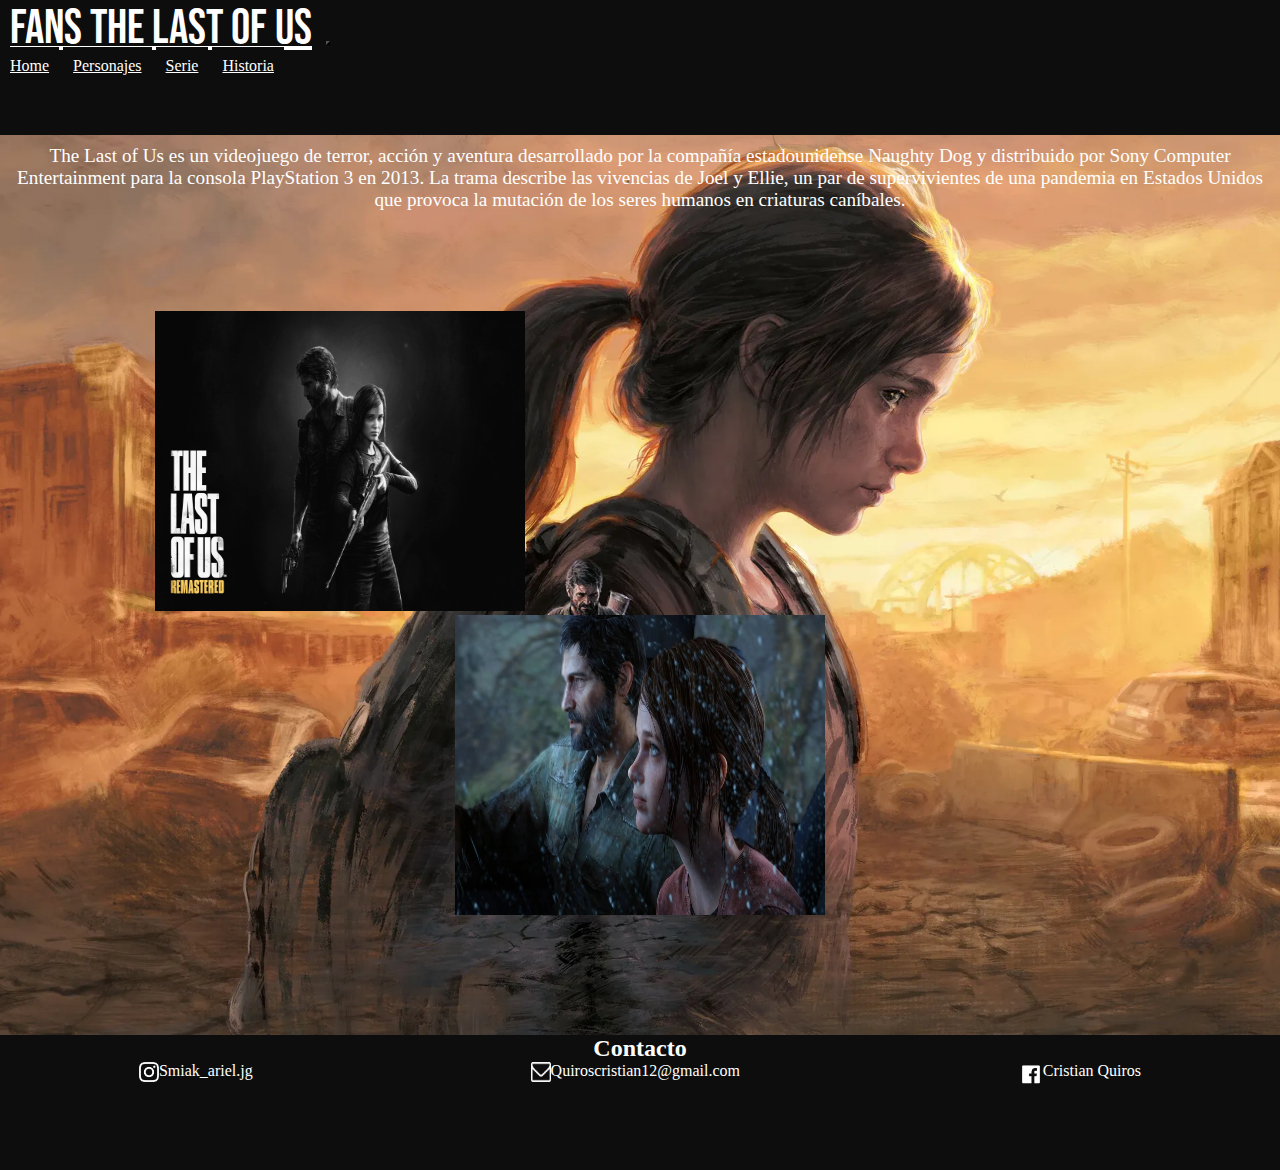
<file: index.html>
<!DOCTYPE html>
<html lang="en">

<head>
  <meta charset="UTF-8" />
  <meta name="viewport" content="width=device-width, initial-scale=1.0" />
  <link href="https://cdn.jsdelivr.net/npm/bootstrap@5.3.2/dist/css/bootstrap.min.css" rel="stylesheet"
    integrity="sha384-T3c6CoIi6uLrA9TneNEoa7RxnatzjcDSCmG1MXxSR1GAsXEV/Dwwykc2MPK8M2HN" crossorigin="anonymous">
  <link rel="stylesheet" href="./css/style.css" />
  <title>Inicio Fans TLOU</title>
</head>

<body id="bodyIndex">
  <header class="header">
    <nav class="navbar-expand-lg bg-body-tertiary navbar">
      <div class="container-fluid color-div">
        <a class="navbar-brand logo" href="./index.html">Fans The Last of Us</a>
        <button class="navbar-toggler" type="button" data-bs-toggle="collapse" data-bs-target="#navbarNavAltMarkup" aria-controls="navbarNavAltMarkup" aria-expanded="false" aria-label="Toggle navigation">
          <span class="navbar-toggler-icon"></span>
        </button>
        <div class="collapse navbar-collapse" id="navbarNavAltMarkup">
          <div class="navbar-nav">
            <a class="nav-link" href="./index.html">Home</a>
            <a class="nav-link" href="./pages/personajes.html">Personajes</a>
            <a class="nav-link" href="./pages/serie.html">Serie</a>
            <a class="nav-link" href="./pages/historia.html">Historia</a>
          </div>
        </div>
      </div>
    </nav>
  </header>
  <main id="mainIndex">
    <div>
      <p class="pindex">
        The Last of Us es un videojuego de terror, acción y aventura
        desarrollado por la compañía estadounidense Naughty Dog y distribuido
        por Sony Computer Entertainment para la consola PlayStation 3 en 2013.
        La trama describe las vivencias de Joel y Ellie, un par de
        supervivientes de una pandemia en Estados Unidos que provoca la mutación
        de los seres humanos en criaturas caníbales.
      </p>
    </div>
    
    <section>
        <div class="div-width">
          <img class="img-index" + src="./assets/img/img_index/tlou.jpg" alt="imagen ellie y joel the last of us"/>
        </div>
        <div class="div-width">
          <iframe class="iframeIndex"
        src="https://www.youtube.com/embed/8a3Aga7JJgE?autoplay=1&mute=1" title="YouTube video player"
        frameborder="0"
        allow="accelerometer; autoplay; clipboard-write; encrypted-media; gyroscope; picture-in-picture; web-share"
        allowfullscreen></iframe>
        </div>
        <div class="div-width">
          <img class="img-index" src="./assets/img/img_index/joelyellie.jpg" alt="imagen de joel y ellie"/>
        </div>
    </section>  
  </main>
  <footer id="footer">
    <h2>Contacto</h2>
    <div class="enlaces-redes">
      <ul class="contacto">
        <li><a href="#"><img class="imgInstagram" src="./assets/img/instagram.png" alt="" style="height: 20px; width: 20px;">Smiak_ariel.jg</a></li>
        <li><a href="#"><img class="imgMail" src="./assets/img/icon-newsletter.png" alt="" style="height: 20px; width: 20px;">Quiroscristian12@gmail.com</a></li>
        <li><a href="#"><img class="imgFacebook" src="./assets/img/R (2).png" alt="" style="height: 25px; width: 25px;">Cristian Quiros</a></li>
      </ul>
    </div>
    
  </footer>
  <script src="https://cdn.jsdelivr.net/npm/bootstrap@5.3.2/dist/js/bootstrap.bundle.min.js"
    integrity="sha384-C6RzsynM9kWDrMNeT87bh95OGNyZPhcTNXj1NW7RuBCsyN/o0jlpcV8Qyq46cDfL"
    crossorigin="anonymous"></script>
</body>
</html>
</file>
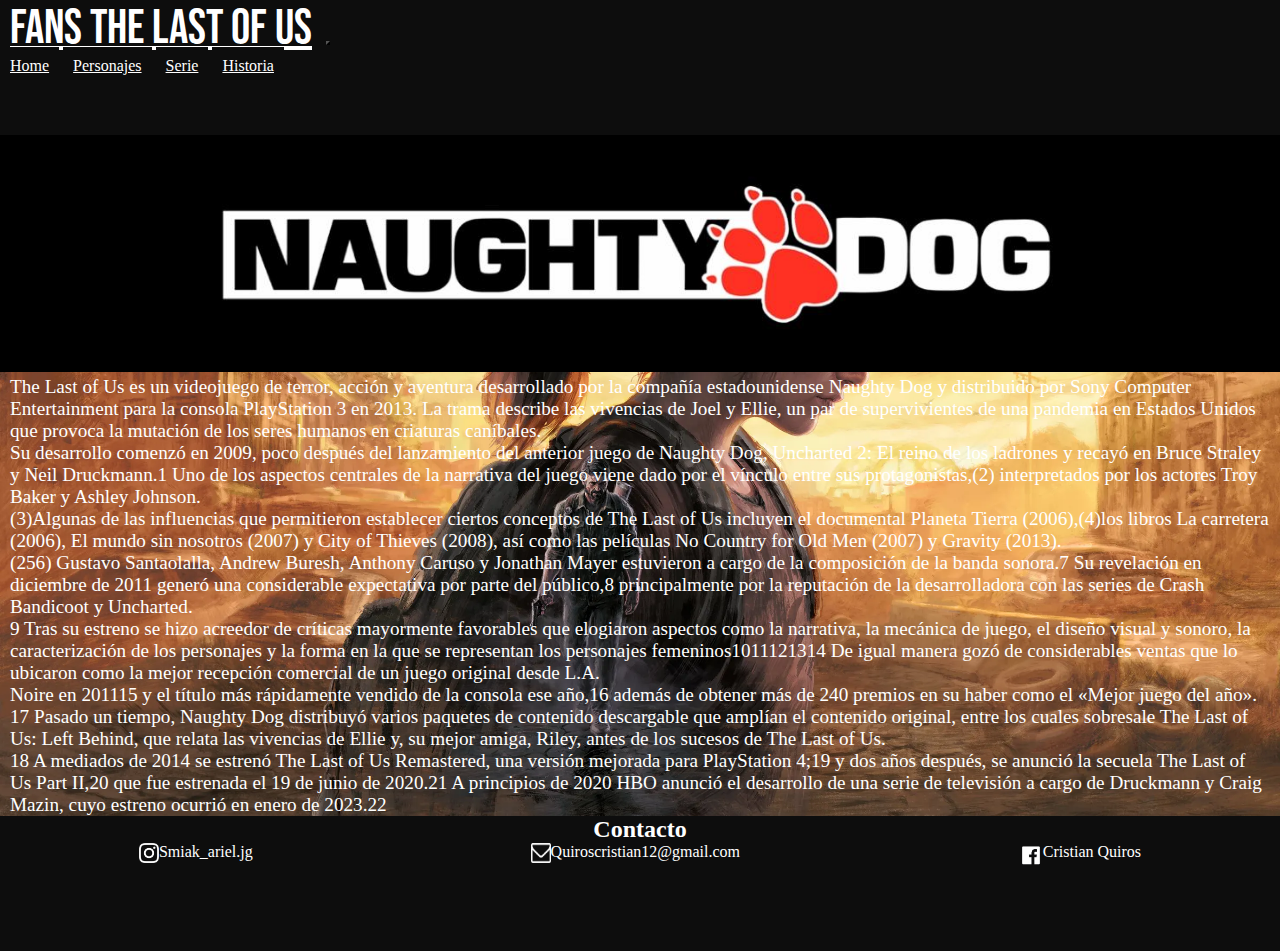
<file: pages/historia.html>
<!DOCTYPE html>
<html lang="es">
  <head>
    <meta charset="UTF-8" />
    <meta name="viewport" content="width=device-width, initial-scale=1.0" />
    <link
      rel="shortcut icon"
      href="../assets/icons/favicon (1).ico"
      type="image/x-icon"
    />
    <link href="https://cdn.jsdelivr.net/npm/bootstrap@5.3.2/dist/css/bootstrap.min.css" rel="stylesheet"
    integrity="sha384-T3c6CoIi6uLrA9TneNEoa7RxnatzjcDSCmG1MXxSR1GAsXEV/Dwwykc2MPK8M2HN" crossorigin="anonymous">
    <link rel="stylesheet" href="../css/style.css" />
    <title>Fans The last of us</title>
  </head>
  <body>
    <header class="header">
      <nav class="navbar-expand-lg bg-body-tertiary navbar">
        <div class="container-fluid color-div">
          <a class="navbar-brand logo" href="./index.html">Fans The Last of Us</a>
          <button class="navbar-toggler" type="button" data-bs-toggle="collapse" data-bs-target="#navbarNavAltMarkup" aria-controls="navbarNavAltMarkup" aria-expanded="false" aria-label="Toggle navigation">
            <span class="navbar-toggler-icon"></span>
          </button>
          <div class="collapse navbar-collapse" id="navbarNavAltMarkup">
            <div class="navbar-nav">
              <a class="nav-link" href="../index.html">Home</a>
              <a class="nav-link" href="./personajes.html">Personajes</a>
              <a class="nav-link" href="./serie.html">Serie</a>
              <a class="nav-link" href="./historia.html">Historia</a>
            </div>
          </div>
        </div>
      </nav>
    </header>

    <main>
        <div>
          <img class="img-historia" src="../assets/img/naughty-dog-banner-1502227847323.jpg" alt=""/>
        </div>
        <p class="parrafoHistoria">
          The Last of Us es un videojuego de terror, acción y aventura desarrollado
          por la compañía estadounidense Naughty Dog y distribuido por Sony Computer
          Entertainment para la consola PlayStation 3 en 2013. La trama describe las
          vivencias de Joel y Ellie, un par de supervivientes de una pandemia en
          Estados Unidos que provoca la mutación de los seres humanos en criaturas
          caníbales.
        </p>
        <p class="parrafoHistoria">
          Su desarrollo comenzó en 2009, poco después del lanzamiento del
          anterior juego de Naughty Dog, Uncharted 2: El reino de los ladrones y
          recayó en Bruce Straley y Neil Druckmann.1 Uno de los aspectos centrales
          de la narrativa del juego viene dado por el vínculo entre sus
          protagonistas,(2) interpretados por los actores Troy Baker y Ashley
          Johnson.
        </p>
        <p class="parrafoHistoria">
          (3)Algunas de las influencias que permitieron establecer ciertos
          conceptos de The Last of Us incluyen el documental Planeta Tierra
          (2006),(4)los libros La carretera (2006), El mundo sin nosotros (2007) y
          City of Thieves (2008), así como las películas No Country for Old Men
          (2007) y Gravity (2013).
        </p>
        <p class="parrafoHistoria">
          (256) Gustavo Santaolalla, Andrew Buresh, Anthony
          Caruso y Jonathan Mayer estuvieron a cargo de la composición de la banda
          sonora.7 Su revelación en diciembre de 2011 generó una considerable
          expectativa por parte del público,8 principalmente por la reputación de
          la desarrolladora con las series de Crash Bandicoot y Uncharted.
        </p>
        <p class="parrafoHistoria">
          9 Tras su
          estreno se hizo acreedor de críticas mayormente favorables que elogiaron
          aspectos como la narrativa, la mecánica de juego, el diseño visual y
          sonoro, la caracterización de los personajes y la forma en la que se
          representan los personajes femeninos1011121314 De igual manera gozó
          de considerables ventas que lo ubicaron como la mejor recepción comercial
          de un juego original desde L.A.
        </p>
        <p class="parrafoHistoria">
          Noire en 201115 y el título más
          rápidamente vendido de la consola ese año,16 además de obtener más de 240
          premios en su haber como el «Mejor juego del año».
        </p>
        <p class="parrafoHistoria">
          17 Pasado un tiempo,
          Naughty Dog distribuyó varios paquetes de contenido descargable que
          amplían el contenido original, entre los cuales sobresale The Last of Us:
          Left Behind, que relata las vivencias de Ellie y, su mejor amiga, Riley,
          antes de los sucesos de The Last of Us.
        </p>
        <p class="parrafoHistoria">
          18 A mediados de 2014 se estrenó
          The Last of Us Remastered, una versión mejorada para PlayStation 4;19 y
          dos años después, se anunció la secuela The Last of Us Part II,20 que fue
          estrenada el 19 de junio de 2020.21 A principios de 2020 HBO anunció el
          desarrollo de una serie de televisión a cargo de Druckmann y Craig Mazin,
          cuyo estreno ocurrió en enero de 2023.22
        </p>
    </main>

    <footer id="footer">
      <h2>Contacto</h2>
      <div class="enlaces-redes">
        <ul class="contacto">
          <li><a href="#"><img class="imgInstagram" src="../assets/img/instagram.png" alt="" style="height: 20px; width: 20px;">Smiak_ariel.jg</a></li>
          <li><a href="#"><img class="imgMail" src="../assets/img/icon-newsletter.png" alt="" style="height: 20px; width: 20px;">Quiroscristian12@gmail.com</a></li>
          <li><a href="#"><img class="imgFacebook" src="../assets/img/R (2).png" alt="" style="height: 25px; width: 25px;">Cristian Quiros</a></li>
        </ul>
      </div>
    </footer>
    <script src="https://cdn.jsdelivr.net/npm/bootstrap@5.3.2/dist/js/bootstrap.bundle.min.js"
    integrity="sha384-C6RzsynM9kWDrMNeT87bh95OGNyZPhcTNXj1NW7RuBCsyN/o0jlpcV8Qyq46cDfL"
    crossorigin="anonymous"></script>
  </body>
</html>
</file>
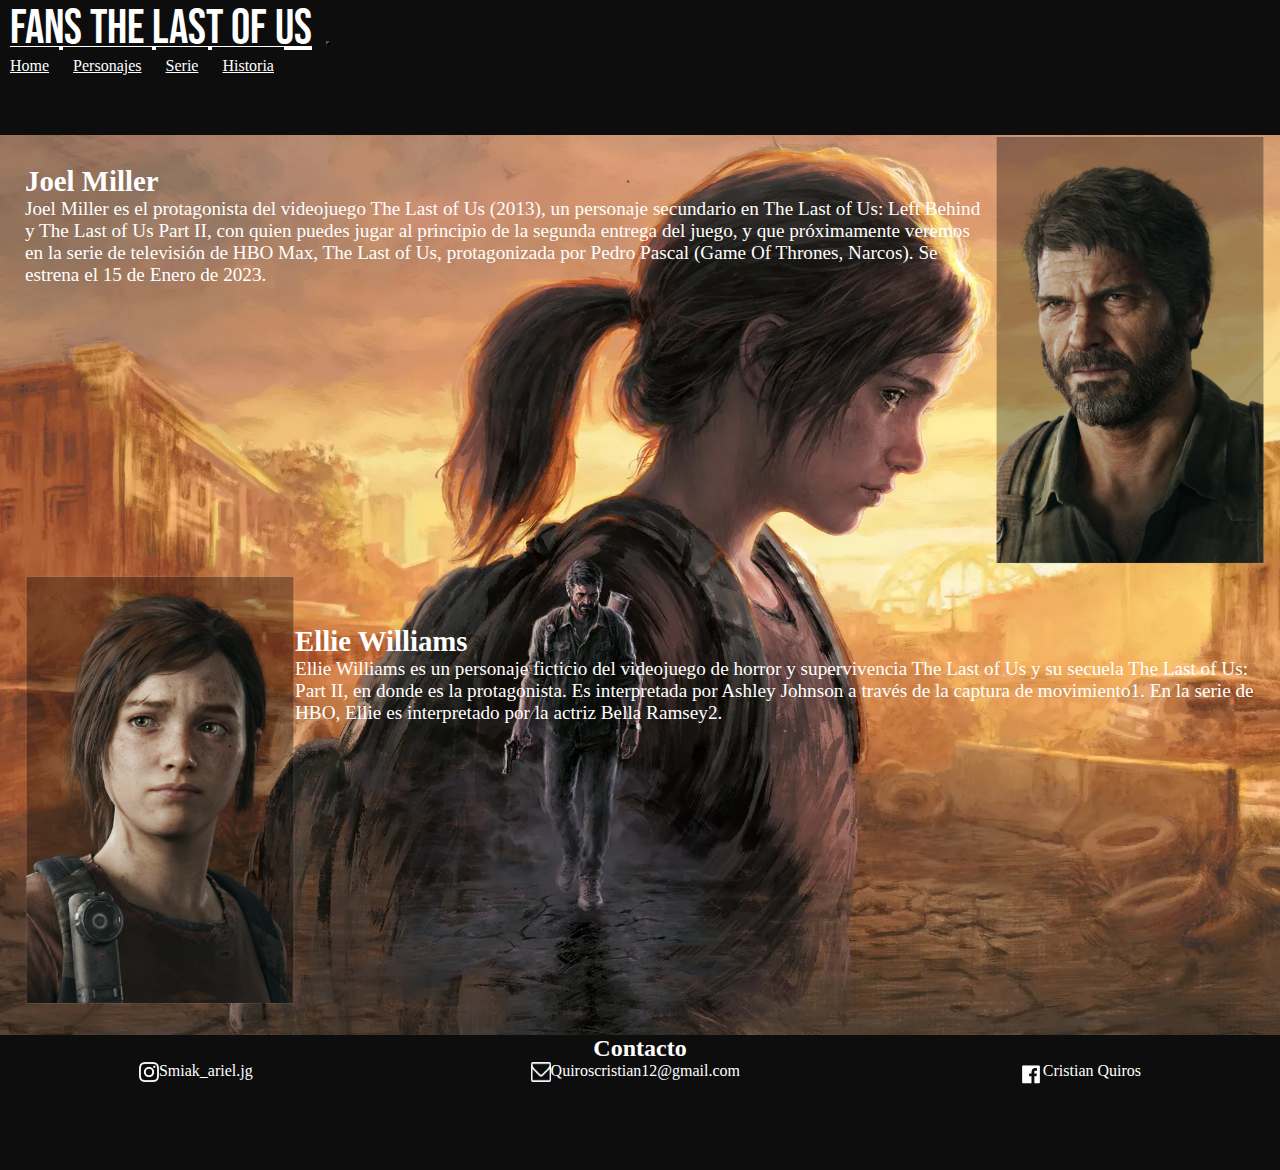
<file: pages/personajes.html>
<!DOCTYPE html>
<html lang="es">

<head>
  <meta charset="UTF-8" />
  <meta name="viewport" content="width=device-width, initial-scale=1.0" />
  <link rel="shortcut icon" href="../assets/icons/favicon (1).ico" type="image/x-icon" />
  <link href="https://cdn.jsdelivr.net/npm/bootstrap@5.3.2/dist/css/bootstrap.min.css" rel="stylesheet"
    integrity="sha384-T3c6CoIi6uLrA9TneNEoa7RxnatzjcDSCmG1MXxSR1GAsXEV/Dwwykc2MPK8M2HN" crossorigin="anonymous">
  <link rel="stylesheet" href="../css/style.css" />
  <title>Fans The last of us</title>
</head>

<body>
  <header class="header">
    <nav class="navbar-expand-lg bg-body-tertiary navbar">
      <div class="container-fluid color-div">
        <a class="navbar-brand logo" href="../index.html">Fans The Last of Us</a>
        <button class="navbar-toggler" type="button" data-bs-toggle="collapse" data-bs-target="#navbarNavAltMarkup"
          aria-controls="navbarNavAltMarkup" aria-expanded="false" aria-label="Toggle navigation">
          <span class="navbar-toggler-icon"></span>
        </button>
        <div class="collapse navbar-collapse" id="navbarNavAltMarkup">
          <div class="navbar-nav">
            <a class="nav-link" href="../index.html">Home</a>
            <a class="nav-link" href="./personajes.html">Personajes</a>
            <a class="nav-link" href="./serie.html">Serie</a>
            <a class="nav-link" href="./historia.html">Historia</a>
          </div>
        </div>
      </div>
    </nav>
  </header>

  <main id="mainPersonajes">

    <div id="personajeJoel">
      <div id="infoJoel">
        <p>
        <h2>Joel Miller</h2>
        Joel Miller es el protagonista del videojuego The Last of Us (2013), un
        personaje secundario en The Last of Us: Left Behind y The Last of Us
        Part II, con quien puedes jugar al principio de la segunda entrega del
        juego, y que próximamente veremos en la serie de televisión de HBO Max,
        The Last of Us, protagonizada por Pedro Pascal (Game Of Thrones,
        Narcos). Se estrena el 15 de Enero de 2023.
        </p>
      </div>
      <img src="../assets/img/the-last-of-us-hub-character-joel-en-23sept22.png" style="width: 270px; height: 430px" />
    </div>


    <div id="personajeEllie">
      <img src="../assets/img/the-last-of-us-hub-character-ellie-en-23sept22.png" alt="imagen de ellie the last of us"
        style="width: 270px; height: 430px;">
        <div id="infoEllie">
          <p>
          <h2>Ellie Williams</h2>
          Ellie Williams es un personaje ficticio del videojuego de horror y supervivencia The Last of Us y su secuela The
          Last of Us: Part II, en donde es la protagonista. Es interpretada por Ashley Johnson a través de la captura de
          movimiento1. En la serie de HBO, Ellie es interpretado por la actriz Bella Ramsey2.</p>
        </div>
    </div>
  </main>

  <footer id="footer">
    <h2>Contacto</h2>
    <div class="enlaces-redes">
      <ul class="contacto">
        <li><a href="#"><img class="imgInstagram" src="../assets/img/instagram.png" alt=""
              style="height: 20px; width: 20px;">Smiak_ariel.jg</a></li>
        <li><a href="#"><img class="imgMail" src="../assets/img/icon-newsletter.png" alt=""
              style="height: 20px; width: 20px;">Quiroscristian12@gmail.com</a></li>
        <li><a href="#"><img class="imgFacebook" src="../assets/img/R (2).png" alt=""
              style="height: 25px; width: 25px;">Cristian Quiros</a></li>
      </ul>
    </div>
  </footer>
  <script src="https://cdn.jsdelivr.net/npm/bootstrap@5.3.2/dist/js/bootstrap.bundle.min.js"
    integrity="sha384-C6RzsynM9kWDrMNeT87bh95OGNyZPhcTNXj1NW7RuBCsyN/o0jlpcV8Qyq46cDfL"
    crossorigin="anonymous"></script>
</body>

</html>
</file>
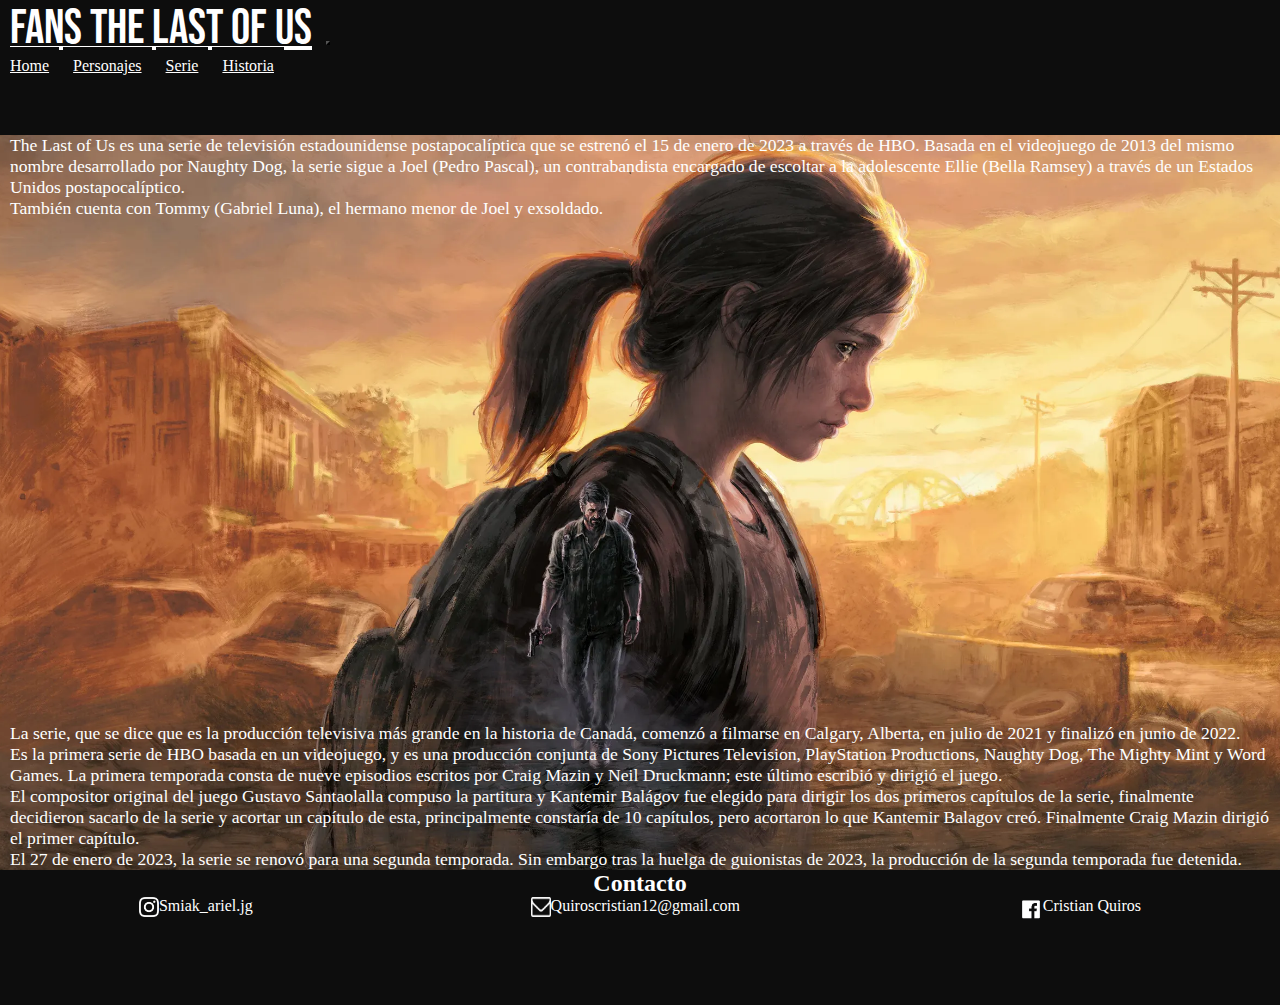
<file: pages/serie.html>
<!DOCTYPE html>
<html lang="es">
  <head>
    <meta charset="UTF-8" />
    <meta name="viewport" content="width=device-width, initial-scale=1.0" />
    <link
      rel="shortcut icon"
      href="../assets/icons/favicon (1).ico"
      type="image/x-icon"
    />
    <link href="https://cdn.jsdelivr.net/npm/bootstrap@5.3.2/dist/css/bootstrap.min.css" rel="stylesheet"
    integrity="sha384-T3c6CoIi6uLrA9TneNEoa7RxnatzjcDSCmG1MXxSR1GAsXEV/Dwwykc2MPK8M2HN" crossorigin="anonymous">
    <link rel="stylesheet" href="../css/style.css" />
    <title>Fans The last of us</title>
  </head>
  <body class="scroLing">
    <header class="header">
      <nav class="navbar-expand-lg bg-body-tertiary navbar">
        <div class="container-fluid color-div">
          <a class="navbar-brand logo" href="./index.html">Fans The Last of Us</a>
          <button class="navbar-toggler" type="button" data-bs-toggle="collapse" data-bs-target="#navbarNavAltMarkup" aria-controls="navbarNavAltMarkup" aria-expanded="false" aria-label="Toggle navigation">
            <span class="navbar-toggler-icon"></span>
          </button>
          <div class="collapse navbar-collapse" id="navbarNavAltMarkup">
            <div class="navbar-nav">
              <a class="nav-link" href="../index.html">Home</a>
              <a class="nav-link" href="./personajes.html">Personajes</a>
              <a class="nav-link" href="./serie.html">Serie</a>
              <a class="nav-link" href="./historia.html">Historia</a>
            </div>
          </div>
        </div>
      </nav>
    </header>

    <main>
        <p class="parrafoSerie">
          The Last of Us es una serie de televisión estadounidense postapocalíptica
          que se estrenó el 15 de enero de 2023 a través de HBO. 
          Basada en el
          videojuego de 2013 del mismo nombre desarrollado por Naughty Dog, la serie
          sigue a Joel (Pedro Pascal), un contrabandista encargado de escoltar a la
          adolescente Ellie (Bella Ramsey) a través de un Estados Unidos
          postapocalíptico.
        </p>
          <p class="parrafoSerie">
            También cuenta con Tommy (Gabriel Luna), el hermano
          menor de Joel y exsoldado.
          </p>
        <iframe class="iframe-serie"
          width="1350"
          height="500"
          src="https://www.youtube.com/embed/yyGetSp7CIc?autoplay=1&mute=1"
          title="YouTube video player"
          frameborder="0"
          allow="accelerometer; autoplay; clipboard-write; encrypted-media; gyroscope; picture-in-picture; web-share"
          allowfullscreen
        ></iframe>
        <p class="parrafoSerie">
          La serie, que se dice que es la producción televisiva más grande en la
          historia de Canadá, comenzó a filmarse en Calgary, Alberta, en julio de
          2021 y finalizó en junio de 2022. 
        </p>
        <p class="parrafoSerie"> 
          Es la primera serie de HBO basada en un
          videojuego, y es una producción conjunta de Sony Pictures Television,
          PlayStation Productions, Naughty Dog, The Mighty Mint y Word Games. La
          primera temporada consta de nueve episodios escritos por Craig Mazin y
          Neil Druckmann; este último escribió y dirigió el juego.
        </p>
        <p class="parrafoSerie">
          El compositor
          original del juego Gustavo Santaolalla compuso la partitura y Kantemir
          Balágov fue elegido para dirigir los dos primeros capítulos de la serie,
          finalmente decidieron sacarlo de la serie y acortar un capítulo de esta,
          principalmente constaría de 10 capítulos, pero acortaron lo que Kantemir
          Balagov creó. Finalmente Craig Mazin dirigió el primer capítulo.
        </p>
        <p class="parrafoSerie">
          El 27 de
          enero de 2023, la serie se renovó para una segunda temporada. Sin embargo
          tras la huelga de guionistas de 2023, la producción de la segunda
          temporada fue detenida.
        </p>
    </main>

    <footer id="footer">
      <h2>Contacto</h2>
      <div class="enlaces-redes">
        <ul class="contacto">
          <li><a href="#"><img class="imgInstagram" src="../assets/img/instagram.png" alt="" style="height: 20px; width: 20px;">Smiak_ariel.jg</a></li>
          <li><a href="#"><img class="imgMail" src="../assets/img/icon-newsletter.png" alt="" style="height: 20px; width: 20px;">Quiroscristian12@gmail.com</a></li>
          <li><a href="#"><img class="imgFacebook" src="../assets/img/R (2).png" alt="" style="height: 25px; width: 25px;">Cristian Quiros</a></li>
        </ul>
      </div>  
    </footer>
    <script src="https://cdn.jsdelivr.net/npm/bootstrap@5.3.2/dist/js/bootstrap.bundle.min.js"
    integrity="sha384-C6RzsynM9kWDrMNeT87bh95OGNyZPhcTNXj1NW7RuBCsyN/o0jlpcV8Qyq46cDfL"
    crossorigin="anonymous"></script>
  </body>
</html>
</file>
<file: css/style.css>
* {
  margin: 0;
  padding: 0;
}

body {
  height: 100vh;
  background-color: #0D0D0D;
}

main {
  background-image: url(../assets/img/fondo/The-Last-of-Us.png);
  background-position: center;
  background-size: cover;
  background-repeat: no-repeat;
}

@font-face {
  font-family: BebasNeue;
  src: url("../assets/fonts/bebas_neue/BebasNeue-Regular.otf");
}
/* ESTILOS INDEX */
.pindex {
  grid-area: parrafo;
  padding: 10px 10px 0px 10px;
  font-size: 1.2rem;
  text-align: center;
  color: white;
}

.row {
  display: flex;
  flex-direction: row;
  margin-top: 50px;
}

#mainIndex {
  min-height: 100%;
}

/* ESTILOS CABECERA */
.header {
  background-color: #0D0D0D;
  grid-area: header;
  height: 15vh;
  display: flex;
  flex-direction: row;
}

.logo {
  padding: 10px;
  font-family: BebasNeue;
  font-size: 3rem;
  color: white;
}

.color-div {
  padding: 0;
  background-color: #0D0D0D;
  height: 15vh;
}

.navbar {
  padding: 0;
  width: 100%;
}

.nav-link {
  padding: 10px;
  background-color: #0D0D0D;
  color: white;
}

.navbar-toggler {
  background-color: white;
}

.collapse {
  justify-content: flex-end;
}

/* ESTILOS PRINCIPALES */
#mainPersonajes {
  min-height: 100%;
}

.img-index {
  width: 370px;
  height: 300px;
}

.iframeIndex {
  width: 600px;
  height: 300px;
}

.iframe-serie {
  width: 100%;
}

.img-historia {
  width: 100%;
}

.col {
  display: flex;
  justify-content: space-evenly;
}

section {
  display: flex;
  flex-direction: row;
  flex-wrap: wrap;
  justify-content: center;
  margin-top: 100px;
}

#parrafoIndex {
  padding: 30px 0px 30px 0px;
  color: white;
}

#personajeJoel {
  display: flex;
  flex-wrap: wrap;
  justify-content: center;
  font-size: 1rem;
  width: 100%;
}

#personajeEllie {
  display: flex;
  flex-wrap: wrap;
  justify-content: center;
  width: 100%;
  left: 0;
  padding: 10px 10px 0px 0px;
  font-size: 1rem;
}

#infoJoel {
  color: white;
  width: 75%;
  padding: 30px 10px 0px 10px;
  font-size: 1.2rem;
}

#infoEllie {
  color: white;
  width: 75%;
  font-size: 1.2rem;
  margin-top: 50px;
}

.parrafoSerie {
  color: white;
  font-size: 1.1rem;
  margin-left: 10px;
  margin-right: 10px;
}

.parrafoHistoria {
  color: white;
  font-size: 1.2rem;
  margin-left: 10px;
  margin-right: 10px;
}

/* ESTILOS PIE DE PAGINA */
#footer {
  position: relative;
  grid-area: footer;
  background-color: #0D0D0D;
  height: 15vh;
}

#footer h2 {
  text-align: center;
  color: white;
}

.contacto {
  width: 100%;
  display: flex;
  flex-wrap: wrap;
  flex-direction: row;
  justify-content: space-around;
  list-style-type: none;
}

.contacto li a {
  display: flex;
  flex-wrap: wrap;
  text-decoration: none;
  color: white;
  font-size: 1rem;
}

.enlaces-redes {
  display: flex;
  justify-content: space-around;
}

@media screen and (max-width: 1000px) {
  .iframeIndex {
    width: 95%;
    height: 400px;
    padding-top: 10px;
    padding-bottom: 10px;
  }
  .iframe-serie {
    width: 100%;
    height: 300px;
  }
  .img-index {
    width: 95%;
    height: 500px;
  }
  .img-historia {
    width: 100%;
  }
  .div-width {
    display: flex;
    justify-content: center;
  }
  section {
    display: flex;
    flex-direction: column;
    justify-content: center;
  }
  .contacto {
    display: flex;
    flex-direction: column;
    align-items: center;
  }
}
@media screen and (max-width: 1000px) and (max-width: 600px) {
  .iframeIndex {
    width: 95%;
    height: 300px;
    margin-top: 10px;
    margin-bottom: 10px;
  }
  .img-index {
    width: 95%;
    height: 300px;
  }
}

/*# sourceMappingURL=style.css.map */
</file>
